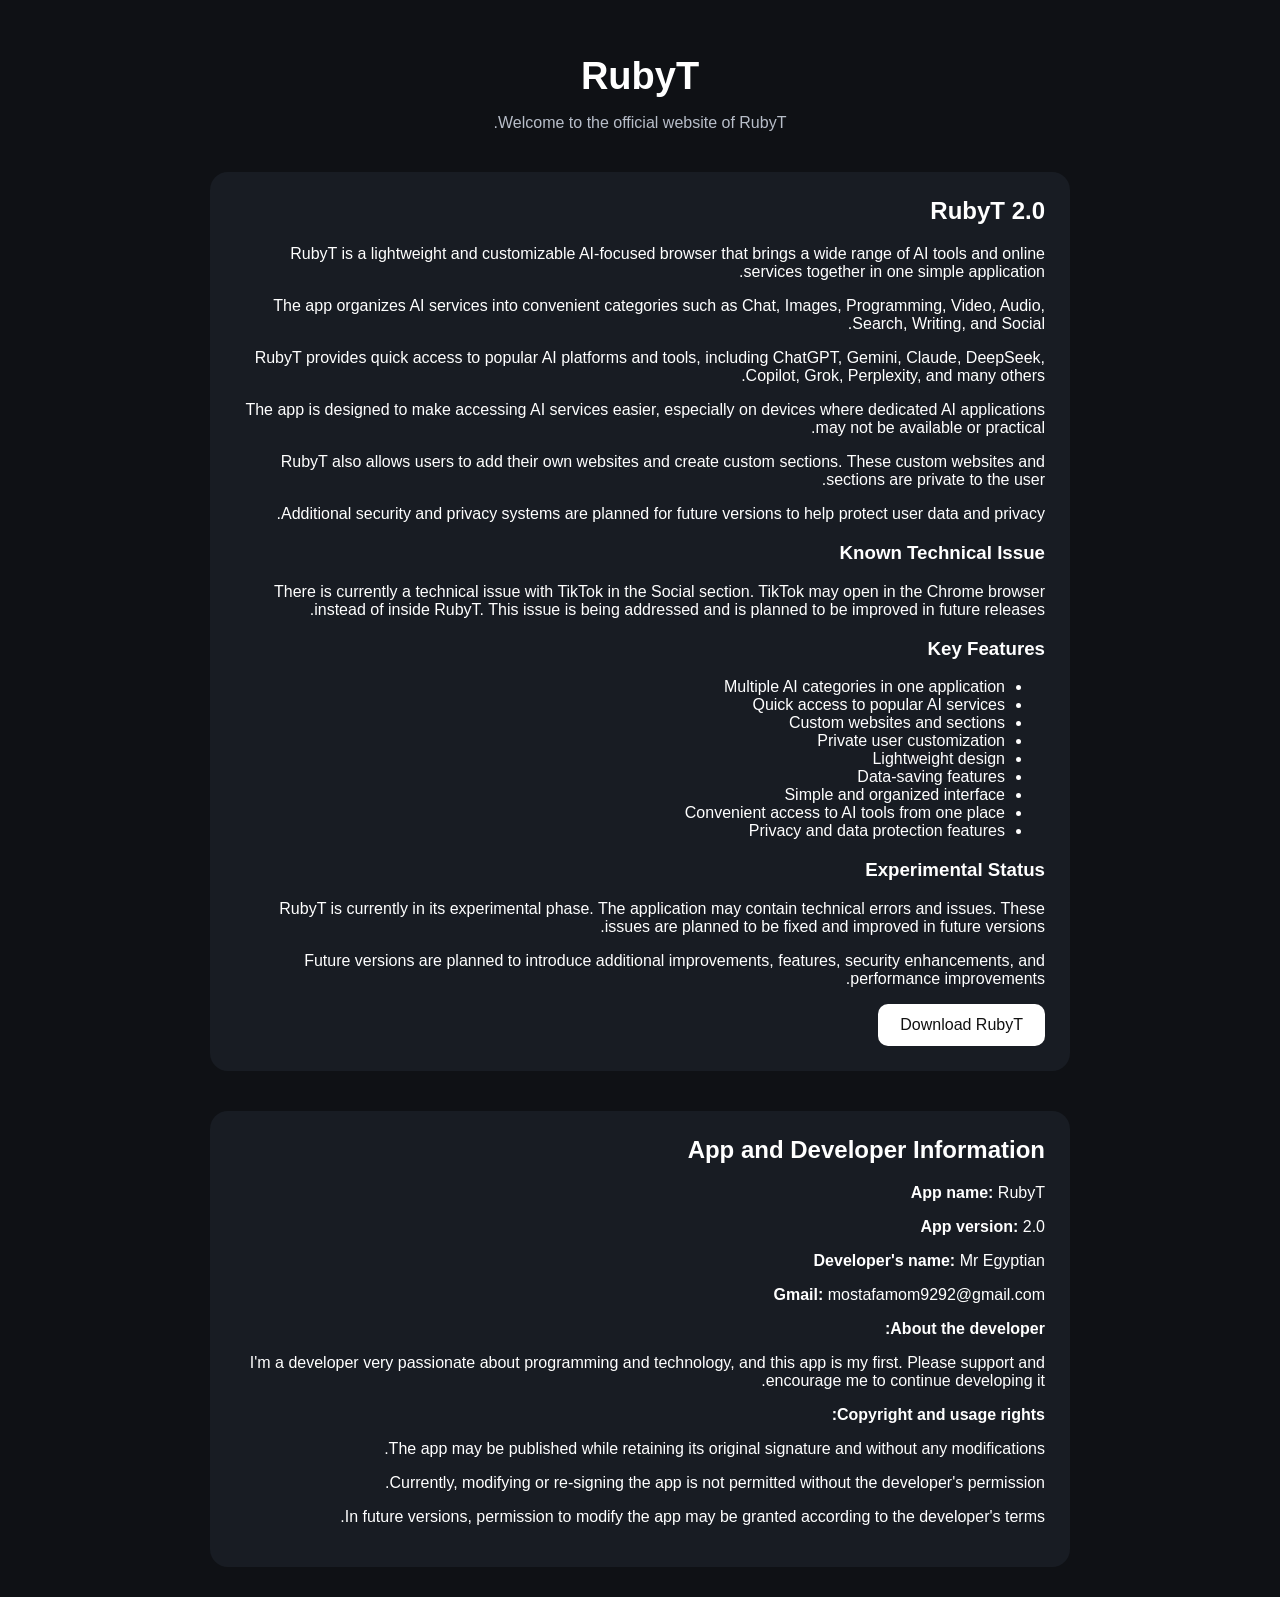
<file: index.html>
<!DOCTYPE html>
<html lang="ar" dir="rtl">

<head>
    <meta charset="UTF-8">
    <meta name="viewport" content="width=device-width, initial-scale=1.0">

    <title>RubyT 2.0 | Official AI Browser & AI Tools</title>

<link rel="manifest" href="manifest.webmanifest">
<link rel="icon" href="favicon.svg" type="image/svg+xml">

    <meta name="description" content="RubyT 2.0 هو متصفح Android خفيف وقابل للتخصيص يتيح الوصول إلى مجموعة واسعة من أدوات وخدمات الذكاء الاصطناعي مثل ChatGPT وGemini وClaude وDeepSeek وCopilot وGrok وPerplexity، مع إمكانية إضافة مواقع وأقسام مخصصة.">

    <meta name="keywords" content="RubyT, RubyT 2.0, AI Browser, Android AI Browser, AI Tools, AI Websites, ChatGPT, Gemini, Claude, DeepSeek, Copilot, Grok, Perplexity">

    <meta name="author" content="Mr Egyptian">

    <meta name="robots" content="index, follow">

    <link rel="canonical" href="https://Mr-EgyptianX.github.io/RubyT/">

    <link rel="stylesheet" href="style.css">


    <!-- Structured Data: معلومات الموقع والتطبيق لمحركات البحث والأنظمة الذكية -->

    <script type="application/ld+json">
    {
        "@context": "https://schema.org",
        "@graph": [

            {
                "@type": "WebSite",
                "@id": "https://Mr-EgyptianX.github.io/RubyT/#website",
                "name": "RubyT Official Website",
                "url": "https://Mr-EgyptianX.github.io/RubyT/",
                "description": "The official website for RubyT, a lightweight and customizable Android browser focused on convenient access to AI tools, AI platforms, websites, and online services.",
                "about": {
                    "@id": "https://Mr-EgyptianX.github.io/RubyT/#application"
                }
            },

            {
                "@type": "SoftwareApplication",
                "@id": "https://Mr-EgyptianX.github.io/RubyT/#application",
                "name": "RubyT",
                "softwareVersion": "2.0",
                "applicationCategory": "BrowserApplication",
                "operatingSystem": "Android",
                "url": "https://Mr-EgyptianX.github.io/RubyT/",

                "description": "RubyT 2.0 is a lightweight and customizable Android browser focused on making access to artificial intelligence tools, AI platforms, websites, and online services easier from one simple and organized application. RubyT brings a wide range of AI services together and organizes them into convenient categories such as Chat, Images, Programming, Video, Audio, Search, Writing, and Social. The application provides quick access to popular AI services and platforms including ChatGPT, Gemini, Claude, DeepSeek, Copilot, Grok, Perplexity, and many other online AI services. RubyT also allows users to add their own websites and create custom sections. These custom websites and sections are private to the user. The application is currently in an experimental phase and may contain technical issues that are planned to be improved in future versions.",

                "featureList": [
                    "Multiple AI categories in one application",
                    "Quick access to popular AI services",
                    "ChatGPT, Gemini, Claude, DeepSeek, Copilot, Grok and Perplexity access",
                    "Chat, Images, Programming, Video, Audio, Search, Writing and Social categories",
                    "Ability to add personal websites",
                    "Ability to create custom sections",
                    "Private user customization",
                    "Lightweight application design",
                    "Data-saving features",
                    "Simple and organized interface",
                    "Convenient access to AI tools from one place",
                    "User data protection and privacy features",
                    "Additional security and privacy improvements planned for future versions"
                ],

                "keywords": [
                    "RubyT",
                    "RubyT 2.0",
                    "AI browser",
                    "Android AI browser",
                    "AI tools",
                    "AI websites",
                    "AI services",
                    "artificial intelligence",
                    "ChatGPT",
                    "Gemini",
                    "Claude",
                    "DeepSeek",
                    "Copilot",
                    "Grok",
                    "Perplexity",
                    "AI applications",
                    "custom websites",
                    "custom sections",
                    "privacy",
                    "data protection"
                ],

                "isPartOf": {
                    "@id": "https://Mr-EgyptianX.github.io/RubyT/#website"
                }
            }

        ]
    }
    </script>

</head>


<body>

    <main>

        <h1>RubyT</h1>

        <p>
            Welcome to the official website of RubyT.
        </p>


        <!-- معلومات التطبيق -->

        <section>

            <h2>RubyT 2.0</h2>

            <p>
                RubyT is a lightweight and customizable AI-focused browser
                that brings a wide range of AI tools and online services
                together in one simple application.
            </p>

            <p>
                The app organizes AI services into convenient categories
                such as Chat, Images, Programming, Video, Audio, Search,
                Writing, and Social.
            </p>

            <p>
                RubyT provides quick access to popular AI platforms and tools,
                including ChatGPT, Gemini, Claude, DeepSeek, Copilot, Grok,
                Perplexity, and many others.
            </p>

            <p>
                The app is designed to make accessing AI services easier,
                especially on devices where dedicated AI applications may
                not be available or practical.
            </p>

            <p>
                RubyT also allows users to add their own websites and create
                custom sections. These custom websites and sections are
                private to the user.
            </p>

            <p>
                Additional security and privacy systems are planned for
                future versions to help protect user data and privacy.
            </p>


            <!-- المشكلة المعروفة -->

            <h3>Known Technical Issue</h3>

            <p>
                There is currently a technical issue with TikTok in the
                Social section. TikTok may open in the Chrome browser
                instead of inside RubyT. This issue is being addressed
                and is planned to be improved in future releases.
            </p>


            <!-- المميزات -->

            <h3>Key Features</h3>

            <ul>
                <li>Multiple AI categories in one application</li>
                <li>Quick access to popular AI services</li>
                <li>Custom websites and sections</li>
                <li>Private user customization</li>
                <li>Lightweight design</li>
                <li>Data-saving features</li>
                <li>Simple and organized interface</li>
                <li>Convenient access to AI tools from one place</li>
                <li>Privacy and data protection features</li>
            </ul>


            <!-- الحالة الحالية -->

            <h3>Experimental Status</h3>

            <p>
                RubyT is currently in its experimental phase.
                The application may contain technical errors and issues.
                These issues are planned to be fixed and improved in
                future versions.
            </p>

            <p>
                Future versions are planned to introduce additional
                improvements, features, security enhancements, and
                performance improvements.
            </p>


            <!-- زر التحميل -->

            <button
                type="button"
                onclick="window.location.href='https://github.com/Mr-EgyptianX/RubyT/releases/download/v1.0.1/Mr-Egyptian.apk'">
                Download RubyT
            </button>

        </section>


        <!-- معلومات التطبيق والمطور -->

        <section>

            <h2>App and Developer Information</h2>

            <p>
                <strong>App name:</strong>
                RubyT
            </p>

            <p>
                <strong>App version:</strong>
                2.0
            </p>

            <p>
                <strong>Developer's name:</strong>
                Mr Egyptian
            </p>

            <p>
                <strong>Gmail:</strong>
                mostafamom9292@gmail.com
            </p>

            <p>
                <strong>About the developer:</strong>
            </p>

            <p>
                I'm a developer very passionate about programming and
                technology, and this app is my first.
                Please support and encourage me to continue developing it.
            </p>


            <!-- حقوق الاستخدام -->

            <p>
                <strong>Copyright and usage rights:</strong>
            </p>

            <p>
                The app may be published while retaining its original
                signature and without any modifications.
            </p>

            <p>
                Currently, modifying or re-signing the app is not permitted
                without the developer's permission.
            </p>

            <p>
                In future versions, permission to modify the app may be
                granted according to the developer's terms.
            </p>

        </section>

    </main>


    <script src="script.js"></script>

</body>

</html>
</file>
<file: style.css>
* {
    box-sizing: border-box;
}

body {
    margin: 0;
    font-family: Arial, sans-serif;
    background: #0f1115;
    color: white;
}

main {
    max-width: 900px;
    margin: auto;
    padding: 30px 20px;
}

h1 {
    text-align: center;
    font-size: 38px;
    margin-bottom: 10px;
}

main > p {
    text-align: center;
    color: #b8bec9;
}

section {
    margin-top: 40px;
    padding: 25px;
    background: #181c23;
    border-radius: 18px;
}

section h2 {
    margin-top: 0;
}

button {
    border: 0;
    padding: 12px 22px;
    border-radius: 10px;
    background: #ffffff;
    color: #111;
    font-size: 16px;
    cursor: pointer;
}
</file>
